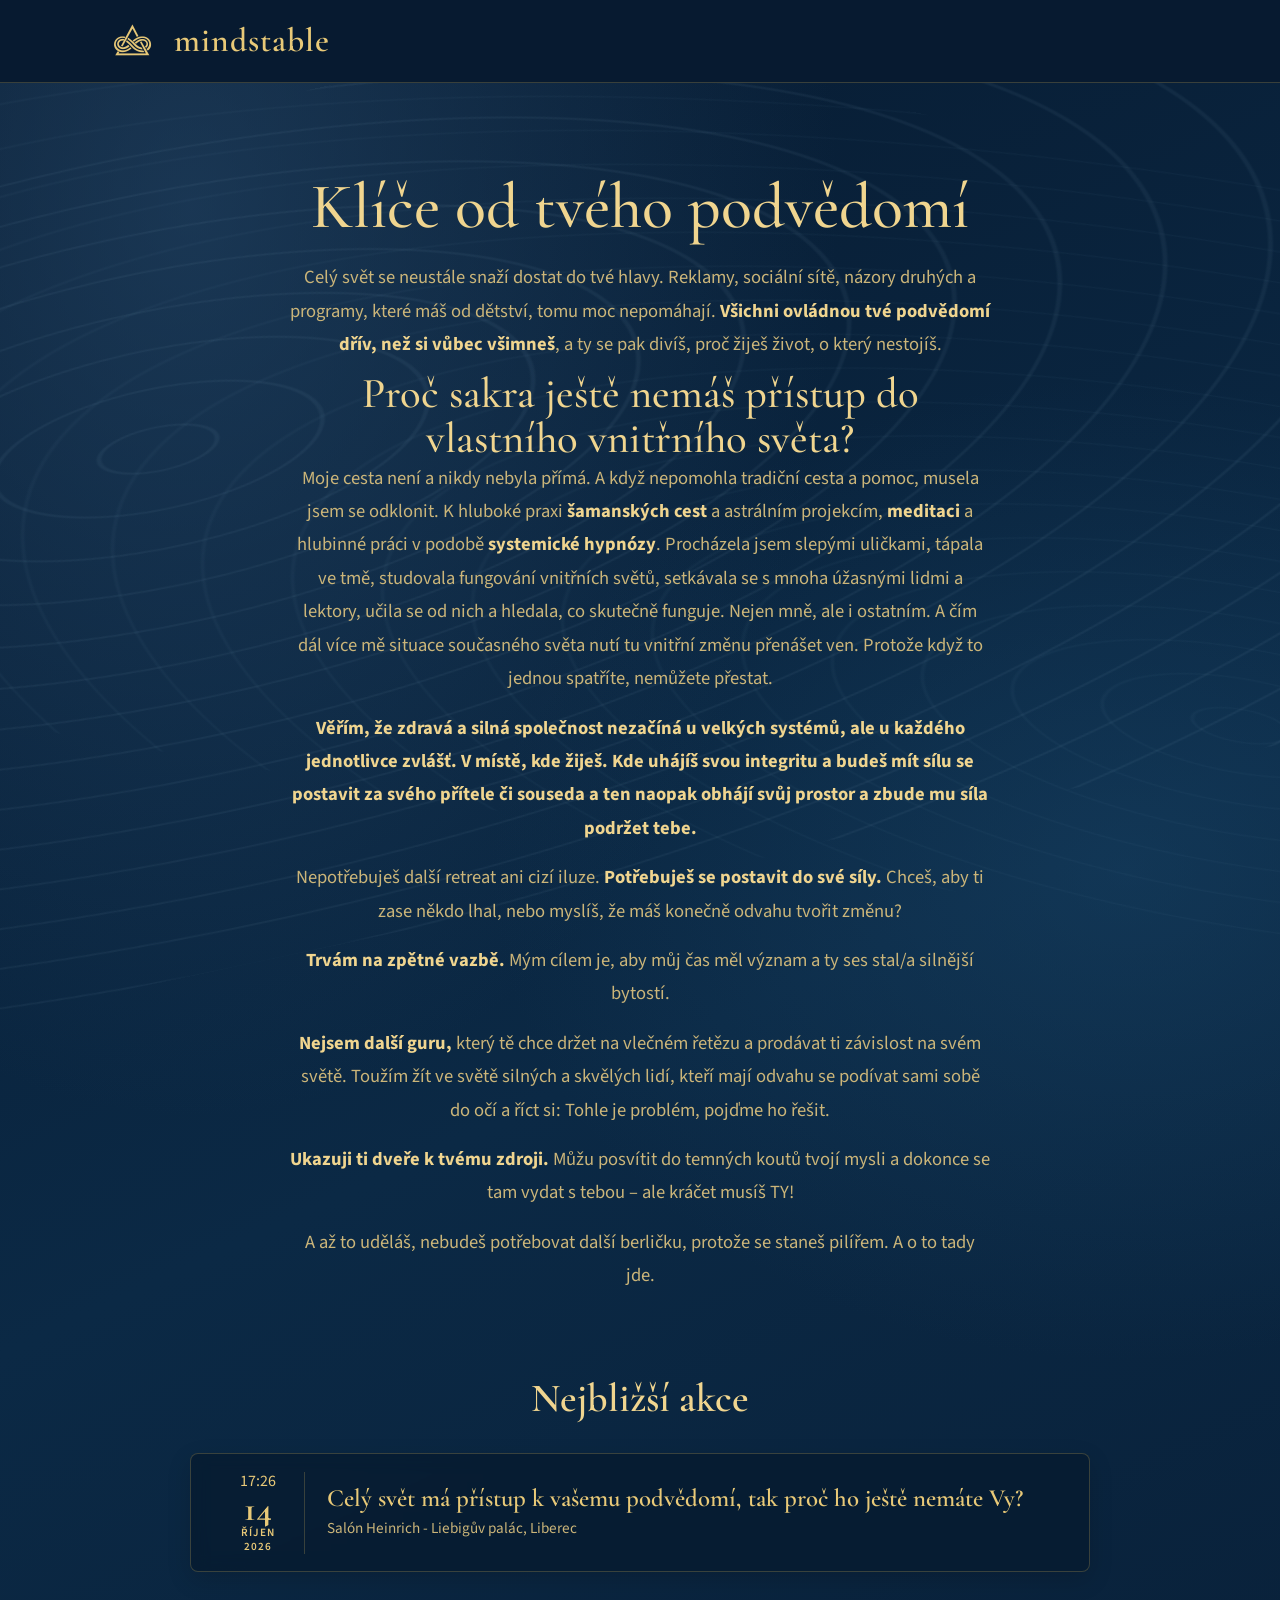
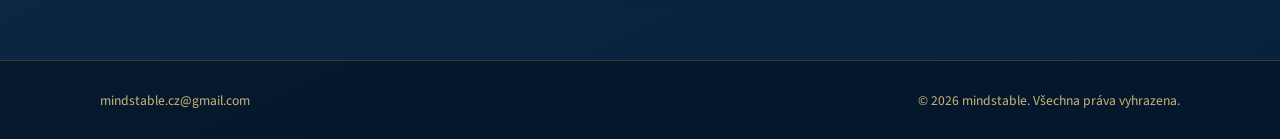
<file: index.html>
<!DOCTYPE html>
<html lang="cs">
<head>
  <meta charset="UTF-8" />
  <meta name="viewport" content="width=device-width, initial-scale=1.0" />
  <meta name="theme-color" content="#071a30" />
  <title>mindstable – změna začíná v hlavě</title>
  <link rel="icon" type="image/png" sizes="480x480" href="symbol-brand-480.png" />
  <link rel="stylesheet" href="style_midnight.css" />
</head>
<body>
  <header class="site-header">
    <div class="container header-inner">
      <a class="logo" href="#home" aria-label="mindstable">
        <img class="logo-image" src="symbol-brand.png" alt="" />
        <span>mindstable</span>
      </a>
    </div>
  </header>

  <main>
    <section id="home" class="hero" aria-labelledby="welcome-title">
      <div class="container hero-inner">
        <h1 id="welcome-title">Klíče od tvého podvědomí</h1>
        <div class="hero-sub">
          <p>
            Celý svět se neustále snaží dostat do tvé hlavy. Reklamy, sociální sítě, názory druhých a programy, které máš od dětství, tomu moc nepomáhají. <strong>Všichni ovládnou tvé podvědomí dřív, než si vůbec všimneš</strong>, a ty se pak divíš, proč žiješ život, o který nestojíš.
          </p>
          <h1 class="hero-secondary-title">Proč sakra ještě nemáš přístup do vlastního vnitřního světa?</h1>
          <p>
            Moje cesta není a nikdy nebyla přímá. A když nepomohla tradiční cesta a pomoc, musela jsem se odklonit. K hluboké praxi <strong>šamanských cest</strong> a astrálním projekcím, <strong>meditaci</strong> a hlubinné práci v podobě <strong>systemické hypnózy</strong>. Procházela jsem slepými uličkami, tápala ve tmě, studovala fungování vnitřních světů, setkávala se s mnoha úžasnými lidmi a lektory, učila se od nich a hledala, co skutečně funguje. Nejen mně, ale i ostatním. A čím dál více mě situace současného světa nutí tu vnitřní změnu přenášet ven. Protože když to jednou spatříte, nemůžete přestat.
          </p>
          <p>
            <strong>Věřím, že zdravá a silná společnost nezačíná u velkých systémů, ale u každého jednotlivce zvlášť. V místě, kde žiješ. Kde uhájíš svou integritu a budeš mít sílu se postavit za svého přítele či souseda a ten naopak obhájí svůj prostor a zbude mu síla podržet tebe.</strong>
          </p>
          <p>
            Nepotřebuješ další retreat ani cizí iluze. <strong>Potřebuješ se postavit do své síly.</strong> Chceš, aby ti zase někdo lhal, nebo myslíš, že máš konečně odvahu tvořit změnu?
          </p>
          <p>
            <strong>Trvám na zpětné vazbě.</strong> Mým cílem je, aby můj čas měl význam a ty ses stal/a silnější bytostí.
          </p>
          <p>
            <strong>Nejsem další guru,</strong> který tě chce držet na vlečném řetězu a prodávat ti závislost na svém světě. Toužím žít ve světě silných a skvělých lidí, kteří mají odvahu se podívat sami sobě do očí a říct si: Tohle je problém, pojďme ho řešit.
          </p>
          <p>
            <strong>Ukazuji ti dveře k tvému zdroji.</strong> Můžu posvítit do temných koutů tvojí mysli a dokonce se tam vydat s tebou – ale kráčet musíš TY!
          </p>
          <p>
            A až to uděláš, nebudeš potřebovat další berličku, protože se staneš pilířem. A o to tady jde.
          </p>
        </div>
      </div>
    </section>

    <section id="events" class="events" aria-labelledby="events-title">
      <div class="container">
        <div class="events-heading">
          <h2 id="events-title">Nejbližší akce</h2>
        </div>

        <div class="events-list">
          <div class="event-card">
            <div class="event-date-block" aria-label="14. října 2026">
              <span class="event-time">17:26</span>
              <span class="event-day">14</span>
              <span class="event-month">říjen</span>
              <span class="event-year">2026</span>

            </div>
            <div class="event-body">
              <h3 class="event-title"><a href="mindstable liebiguv palac 14.10.PNG" target="_blank" rel="noopener">Celý svět má přístup k vašemu podvědomí, tak proč ho ještě nemáte Vy?</a></h3>
                <p class="event-description">
                  <a href="https://mapy.com/s/lomelosana" target="_blank" rel="noopener noreferrer">Salón Heinrich - Liebigův palác, Liberec</a>
                </p>
            </div>
          </div>

        </div>
      </div>
    </section>
  </main>

  <footer class="site-footer">
    <div class="container footer-inner">
      <a class="footer-email" href="mailto:mindstable.cz@gmail.com">mindstable.cz@gmail.com</a>
      <p class="footer-copy">&copy; 2026 mindstable. Všechna práva vyhrazena.</p>
    </div>
  </footer>
  <script data-goatcounter="https://zbysek.goatcounter.com/count"
          async src="https://gc.zgo.at/count.js"></script>
</body>
</html>
</file>
<file: style_midnight.css>
@import url('https://fonts.googleapis.com/css2?family=Cormorant+Garamond:wght@400;500;600;700&family=Source+Sans+3:wght@400;500;600;700&display=swap');

:root {
  --navy: #071a30;
  --navy-mid: #0b2945;
  --gold: #e8c978;
  --gold-soft: #cbb579;
  --gold-line: rgba(218, 182, 94, 0.24);
  --paper: rgba(7, 27, 48, 0.82);
  --max-width: 1080px;
  --font-head: 'Cormorant Garamond', Georgia, 'Times New Roman', serif;
  --font-body: 'Source Sans 3', 'Segoe UI', sans-serif;
}

*,
*::before,
*::after {
  box-sizing: border-box;
  margin: 0;
  padding: 0;
}

html {
  min-width: 320px;
  scroll-behavior: smooth;
}

body {
  min-height: 100vh;
  overflow-x: hidden;
  position: relative;
  isolation: isolate;
  display: flex;
  flex-direction: column;
  color: var(--gold);
  background:
    radial-gradient(ellipse at 15% 12%, rgba(42, 78, 112, 0.52), transparent 42%),
    radial-gradient(ellipse at 88% 50%, rgba(28, 75, 111, 0.4), transparent 40%),
    linear-gradient(155deg, var(--navy), var(--navy-mid) 58%, #09213a);
  font-family: var(--font-body);
  line-height: 1.7;
}

body::before,
body::after {
  content: '';
  position: fixed;
  inset: -15%;
  z-index: -1;
  pointer-events: none;
}

body::before {
  opacity: 0.38;
  background: repeating-radial-gradient(
    ellipse at 26% 38%,
    transparent 0 48px,
    rgba(138, 177, 201, 0.18) 50px 52px,
    transparent 54px 91px
  );
  transform: rotate(-12deg) scale(1.18, 0.72);
}

body::after {
  opacity: 0.22;
  background: repeating-radial-gradient(
    ellipse at 82% 72%,
    transparent 0 38px,
    rgba(116, 165, 193, 0.2) 40px 41px,
    transparent 43px 76px
  );
  transform: rotate(10deg) scale(1.2, 0.65);
}

a {
  color: inherit;
  text-decoration: none;
}

.container {
  width: min(100% - 3rem, var(--max-width));
  margin-inline: auto;
}

.site-header {
  border-bottom: 1px solid var(--gold-line);
  background: var(--navy);
  backdrop-filter: blur(12px);
}

.header-inner {
  min-height: 82px;
  display: flex;
  align-items: center;
}

.logo,
.footer-brand {
  color: var(--gold);
  font-family: var(--font-head);
  font-weight: 600;
  letter-spacing: 0.03em;
  text-transform: lowercase;
}

.logo {
  display: inline-flex;
  align-items: center;
  gap: 0.65rem;
  font-size: 2.1rem;
  line-height: 1;
}

.logo-image {
  width: auto;
  height: 64px;
  object-fit: contain;
}

.hero {
  min-height: 410px;
  display: grid;
  align-items: center;
  padding: 5rem 0 4.5rem;
}

.hero-inner {
  max-width: 900px;
  text-align: center;
}

.eyebrow {
  color: var(--gold);
  font-size: 0.76rem;
  font-weight: 700;
  text-transform: uppercase;
  letter-spacing: 0.12em;
}

.hero h1 {
  margin-top: 0.65rem;
  color: #f0d58f;
  font-family: var(--font-head);
  font-size: 4rem;
  font-weight: 500;
  line-height: 1.05;
}

.hero h1.hero-secondary-title {
  font-size: 2.67rem;
}

.hero h1 span {
  color: #e3b95d;
  font-style: italic;
}

.hero-sub {
  max-width: 700px;
  margin: 1.3rem auto 0;
  color: var(--gold-soft);
  font-size: 1.16rem;
  line-height: 1.8;
}

.hero-sub p + p {
  margin-top: 1rem;
}

.hero-sub .small-caps {
  font-variant: small-caps;
}

.hero-sub strong {
  color: #f0d58f;
  font-weight: 700;
}

.hero-sub mark {
  padding: 0.08em 0.25em;
  color: var(--navy);
  background: var(--gold);
}

.events {
  padding: 0.4rem 0 5.5rem;
}

.events-heading {
  max-width: 740px;
  margin: 0 auto 2rem;
  text-align: center;
}

.events-heading h2 {
  margin-top: 0.25rem;
  color: #f0d58f;
  font-family: var(--font-head);
  font-size: 2.5rem;
  font-weight: 600;
  line-height: 1.15;
}

.section-intro {
  margin: 0.65rem auto 0;
  color: var(--gold-soft);
  font-size: 1rem;
}

.events-list {
  display: grid;
  gap: 0.85rem;
  max-width: 900px;
  margin-inline: auto;
}

.event-card {
  display: grid;
  grid-template-columns: 92px minmax(0, 1fr);
  align-items: center;
  gap: 1.4rem;
  padding: 1.1rem 1.35rem;
  border: 1px solid var(--gold-line);
  border-radius: 8px;
  background: var(--paper);
  box-shadow: 0 8px 24px rgba(0, 0, 0, 0.14);
  backdrop-filter: blur(8px);
  transition: transform 180ms ease, box-shadow 180ms ease;
}

.event-card:hover {
  transform: translateY(-2px);
  box-shadow: 0 12px 28px rgba(0, 0, 0, 0.22);
}

.event-date-block {
  display: grid;
  justify-items: center;
  align-content: center;
  min-height: 82px;
  border-right: 1px solid var(--gold-line);
  color: var(--gold);
  line-height: 1.2;
}

.event-day {
  font-family: var(--font-head);
  font-size: 2.2rem;
  font-weight: 700;
  line-height: 1;
}

.event-month,
.event-year {
  font-size: 0.7rem;
  font-weight: 600;
  text-transform: uppercase;
  letter-spacing: 0.08em;
}

.event-title {
  color: var(--gold);
  font-family: var(--font-head);
  font-size: 1.55rem;
  font-weight: 600;
  line-height: 1.2;
}

.event-description {
  margin-top: 0.2rem;
  color: var(--gold-soft);
  font-size: 0.95rem;
  line-height: 1.55;
}

.event-description a:hover,
.event-description a:focus-visible {
  color: #f0d58f;
  text-decoration: underline;
  text-underline-offset: 3px;
}

.site-footer {
  margin-top: auto;
  border-top: 1px solid var(--gold-line);
  background: rgba(5, 20, 37, 0.72);
}

.footer-inner {
  min-height: 78px;
  display: flex;
  flex-wrap: wrap;
  align-items: center;
  justify-content: space-between;
  gap: 0.5rem 1.5rem;
  padding-block: 0.8rem;
}

.footer-brand {
  font-size: 1.5rem;
}

.footer-email,
.footer-copy {
  color: var(--gold-soft);
  font-size: 0.85rem;
}

.footer-email:hover {
  color: #f0d58f;
  text-decoration: underline;
  text-underline-offset: 3px;
}

@media (max-width: 640px) {
  .container {
    width: min(100% - 2rem, var(--max-width));
  }

  .header-inner {
    min-height: 70px;
  }

  .logo {
    font-size: 1.9rem;
  }

  .hero {
    min-height: 360px;
    padding: 4rem 0 3.5rem;
  }

  .hero h1 {
    font-size: 2.8rem;
  }

  .hero h1.hero-secondary-title {
    font-size: 1.87rem;
  }

  .hero-sub {
    font-size: 1.04rem;
  }

  .events {
    padding-bottom: 3.5rem;
  }

  .events-heading h2 {
    font-size: 2.2rem;
  }

  .event-card {
    grid-template-columns: 68px minmax(0, 1fr);
    gap: 0.9rem;
    padding: 0.9rem;
  }

  .event-date-block {
    min-height: 72px;
  }

  .event-title {
    font-size: 1.35rem;
  }

  .event-description {
    font-size: 0.9rem;
  }

  .footer-inner {
    justify-content: center;
    text-align: center;
  }
}

@media (prefers-reduced-motion: reduce) {
  *,
  *::before,
  *::after {
    scroll-behavior: auto !important;
    transition-duration: 0.01ms !important;
  }
}
</file>
